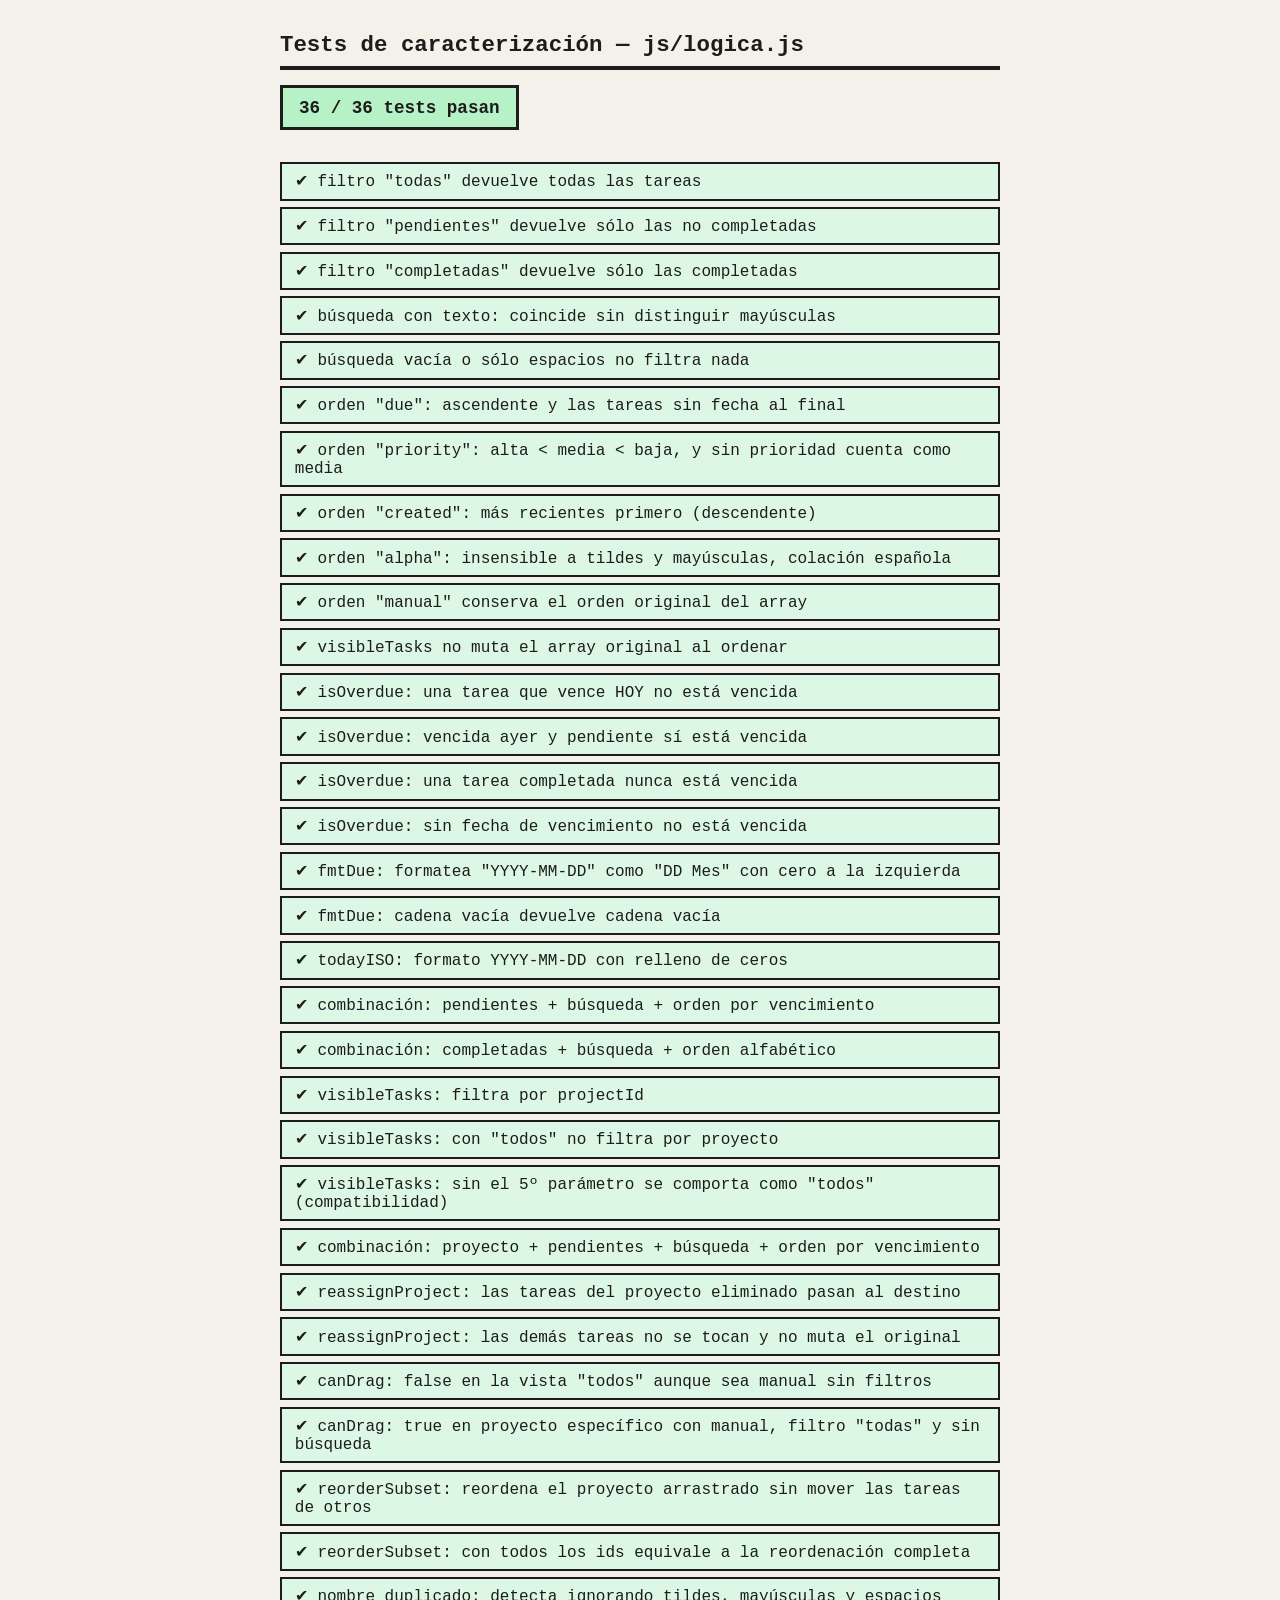
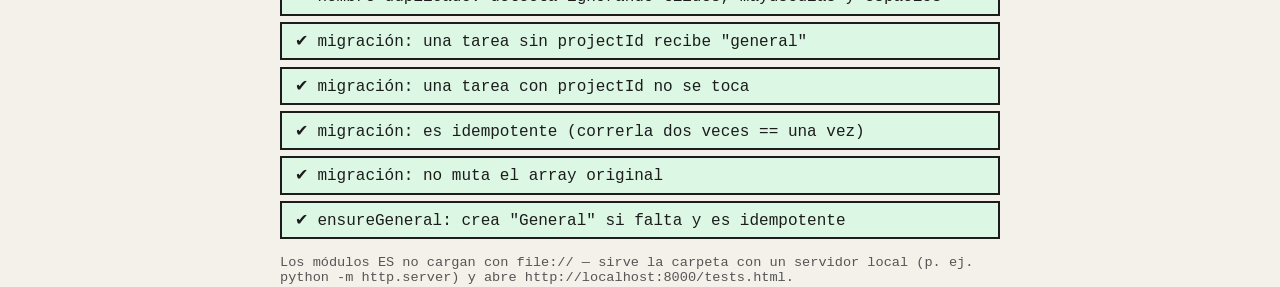
<file: tests.html>
<!DOCTYPE html>
<html lang="es">
<head>
<meta charset="UTF-8">
<meta name="viewport" content="width=device-width, initial-scale=1.0">
<title>Tests — Mis Tareas</title>
<style>
  body { font-family: 'Space Mono', ui-monospace, monospace; background: #f4f1ea; color: #1c1c1c; max-width: 720px; margin: 2rem auto; padding: 0 1rem; }
  h1 { font-size: 1.4rem; border-bottom: 4px solid #1c1c1c; padding-bottom: .5rem; }
  #resumen { font-weight: bold; font-size: 1.1rem; padding: .6rem 1rem; border: 3px solid #1c1c1c; display: inline-block; margin-bottom: 1rem; }
  #resumen.ok { background: #b6f2c5; }
  #resumen.ko { background: #f2b6b6; }
  ul { list-style: none; padding: 0; }
  li { padding: .45rem .8rem; border: 2px solid #1c1c1c; margin-bottom: .4rem; }
  li.pass { background: #dcf7e3; }
  li.fail { background: #f7dcdc; }
  p.nota { font-size: .85rem; color: #555; }
</style>
</head>
<body>
  <h1>Tests de caracterización — js/logica.js</h1>
  <div id="resumen">Ejecutando…</div>
  <ul id="resultados"></ul>
  <p class="nota">Los módulos ES no cargan con <code>file://</code> — sirve la carpeta con un
  servidor local (p. ej. <code>python -m http.server</code>) y abre
  <code>http://localhost:8000/tests.html</code>.</p>
  <script type="module" src="js/tests.js"></script>
</body>
</html>
</file>
